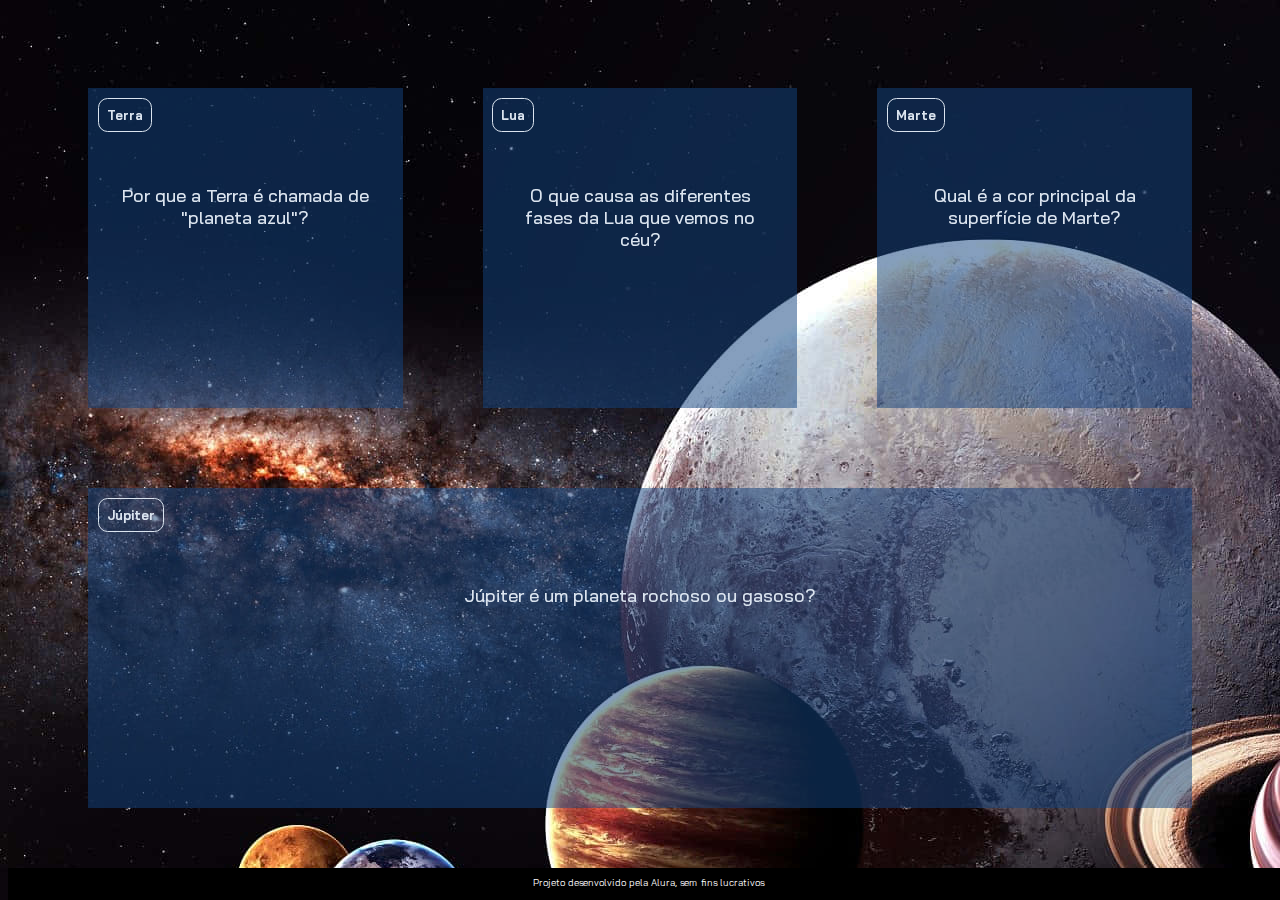
<file: index.html>
<!DOCTYPE html>
<html lang="pt-br">

<head>
    <meta charset="UTF-8">
    <meta http-equiv="X-UA-Compatible" content="IE=edge">
    <meta name="viewport" content="width=device-width, initial-scale=1.0">
    <link rel="stylesheet" href="assets/style.css">
    <link rel="preconnect" href="https://fonts.googleapis.com">
    <link rel="preconnect" href="https://fonts.gstatic.com" crossorigin>
    <link
        href="https://fonts.googleapis.com/css2?family=Bai+Jamjuree:ital,wght@0,200;0,300;0,400;0,500;0,600;0,700;1,200;1,300;1,400;1,500;1,600;1,700&display=swap"
        rel="stylesheet">
    <title>Flashcard</title>
</head>
<body>
    <main>
        <section id="container">
            <!-- <article class="cartao">
                <div class="cartao__conteudo">
                    <h3>Programação</h3>
                    <div class="cartao__conteudo__pergunta">
                        <p>O que é JavaScript?</p>
                    </div>
                    <div class="cartao__conteudo__resposta">
                        <p>O JavaScript é uma linguagem de programação</p>
                    </div>
                </div>
            </article> -->
        </section>
    </main>
    <footer>
        <p>Projeto desenvolvido pela Alura, sem fins lucrativos</p>
    </footer>
    <script src="app.js"></script>
    <script src="perguntas.js"></script>
</body>
</html>
</file>
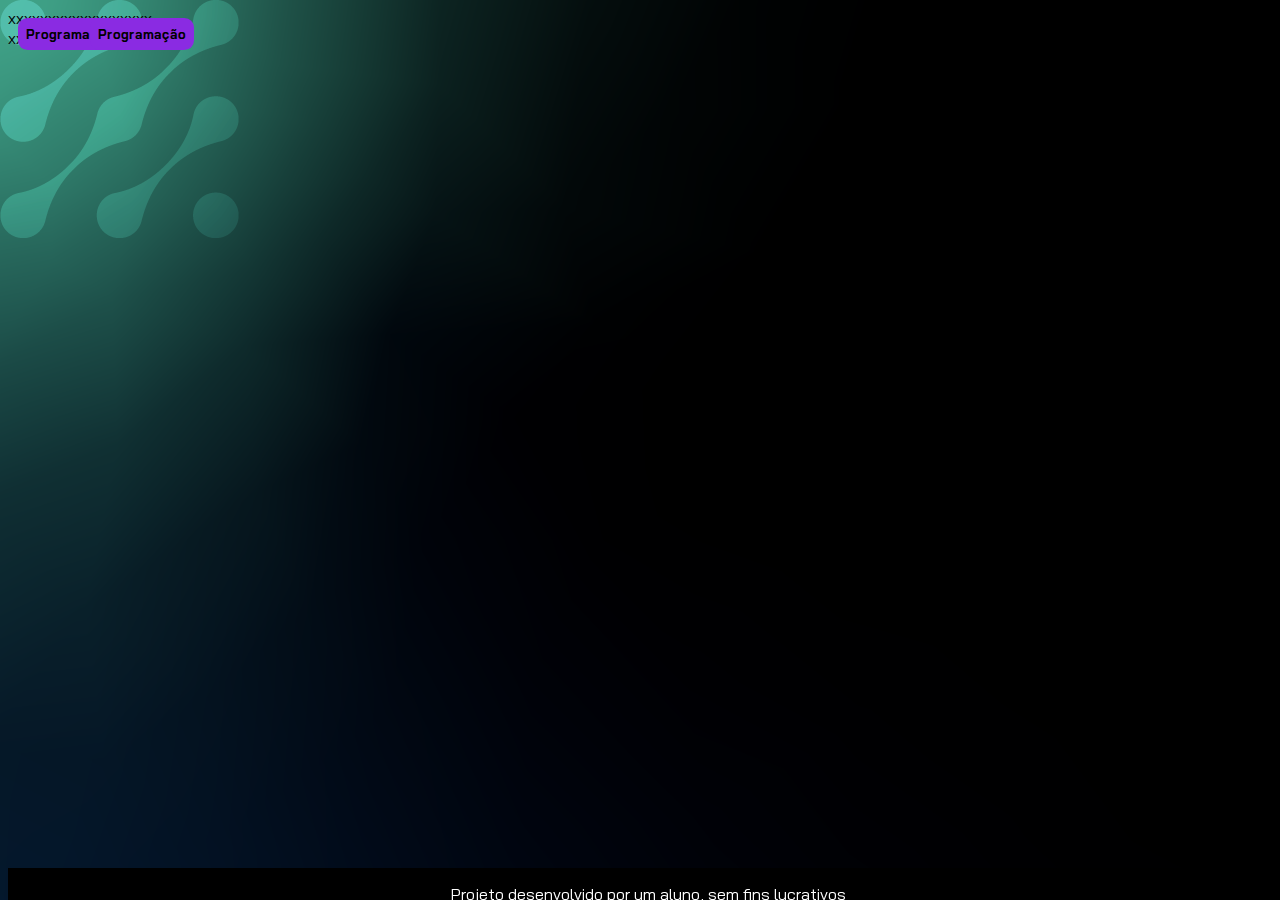
<file: Protocólo/index.html>
<!DOCTYPE html>
<html lang="pt-br">

<head>
    <meta charset="UTF-8">
    <meta http-equiv="X-UA-Compatible" content="IE=edge">
    <meta name="viewport" content="width=device-width, initial-scale=1.0">
    <link rel="stylesheet" href="assets/style.css">
    <link rel="preconnect" href="https://fonts.googleapis.com">
    <link rel="preconnect" href="https://fonts.gstatic.com" crossorigin>
    <link
        href="https://fonts.googleapis.com/css2?family=Bai+Jamjuree:ital,wght@0,200;0,300;0,400;0,500;0,600;0,700;1,200;1,300;1,400;1,500;1,600;1,700&display=swap"
        rel="stylesheet">
    <title>Flashcard</title>
</head>

<body>
    <main>
        <section id="container">
            <article class="cartão">
                <div class="cartao__conteudo">
                    <h3>Programação</h3>
                    <div class="cartao__conteudo__pergunta">
                        xxxxxxxxx
                    </div>
                    <div class="cartao__conteudo__resposta">
                        xxxxxxxxx
                    </div>
                </div>
            </article>
            <article class="cartão">
                <div class="cartao__conteudo">
                    <h3>Programação</h3>
                    <div class="cartao__conteudo__pergunta">
                        xxxxxxxxx
                    </div>
                    <div class="cartao__conteudo__resposta">
                        xxxxxxxxx
                    </div>
                </div>
            </article>
        </section>
    </main>
    <footer>
        <p>Projeto desenvolvido por um aluno, sem fins lucrativos</p>
    </footer>
</body>

</html>
</file>
<file: assets/style.css>
:root {
    --text-color: #DBE4EF;
    --card-front-color: #14458083;
    --card-back-color: #DBE4EF;;
}

body {
    background: url('img/solar-system-background-l66jvuuedg4olq6h.jpg');
    font-family: Bai Jamjuree
}

#container {
    display: flex; 
    flex-wrap: wrap;
    justify-content: space-between;
    padding: 4rem;
    gap: 3rem;
}

.cartao {
    margin: 1rem 1rem;
    height: 20rem;
    flex-grow: 1;
    flex-basis: calc(33% - 6rem);
}

.cartao__conteudo {
    background-color: var(--card-front-color);
    text-align: center;
    /* background-color: aquamarine; */
    height: 100%;
    transform-style: preserve-3d;
    transition: transform 300ms ease-in-out;
}

.cartao__conteudo h3 {
    color: var(--text-color);
    border: 1px solid var(--text-color);
    text-align: left;
    padding: 0.5rem;
    position: absolute;
    margin: 0.6rem;
    border-radius: 0.6rem;
    font-size: 1vw;
    backface-visibility: hidden;
}

.cartao__conteudo p {
    margin-top: 1rem;
    padding: 2rem;
    margin-top: 4rem;
    font-size: 1.4vw;
}

.cartao__conteudo__pergunta p {
    color: var(--text-color);
    font-weight: 500;
}

.cartao__conteudo__resposta p {
    color: var(--card-back-color);
    font-weight: 700;
}

.cartao.active .cartao__conteudo {
    transform: rotateY(180deg);
}

.cartao__conteudo__pergunta,
.cartao__conteudo__resposta {
    backface-visibility: hidden;
    position: absolute;
    height: 100%;
    width: 100%;
    box-sizing: border-box;
}

.cartao__conteudo__resposta {
    transform: rotateY(180deg);
    background-color: #14458083;
    border: 4px solid var(--card-back-color);
}

footer {
    background-color: black;
    color: white;
    position: fixed;
    bottom: 0;
    width: 100%;
    height: 2rem;
}

footer p {
    text-align: center;
    font-size: 0.6rem;
    margin-top: 0.5rem;
}

@media (max-width: 560px) {
    
    body {
        background: url('img/bg-mobile.webp'), no-repeat cover;
    }

    .cartao {
        flex: 1 0 calc(100% - 1rem)
    }

    .cartao__conteudo h3 {
        font-size: 3vw;
    }

    .cartao__conteudo p {
        font-size: 3.8vw;
    }
}
</file>
<file: Protocólo/assets/style.css>
:root {

    --text-color: #DBE4EF;
    --card-front-color: #144480;
    --card-back-color: #00F4BF;
    
}


body {

    background: url(img/bg-desktop.webp);
    font-family: Bai Jamjuree;

}

#container {

    display: flex;

}

.cartao {

    margin: 1rem 1rem;
    background-color: aqua;
    height: 20rem;
    flex-grow: 1;
    flex-basis: calc(33% - 6rem);

}

.cartao__conteudo {

    text-align: center;
    /* background-color: aquamarine; */
    height: 100%;

}

footer {

    background-color: black;
    color: white;
    position: fixed;
    bottom: 0;
    width: 100%;
    height: 2rem;

}

footer p {

    text-align: center;
    font-size: 0, 6rem;
    margin-top: 0, 5rem;

}

.cartao__conteudo h3 {

    background-color: blueviolet;
    text-align: left;
    padding: 0.5rem;
    position: absolute;
    margin: 0.6rem;
    border-radius: 0.6rem;
    font-size: 1vw;

}
</file>
